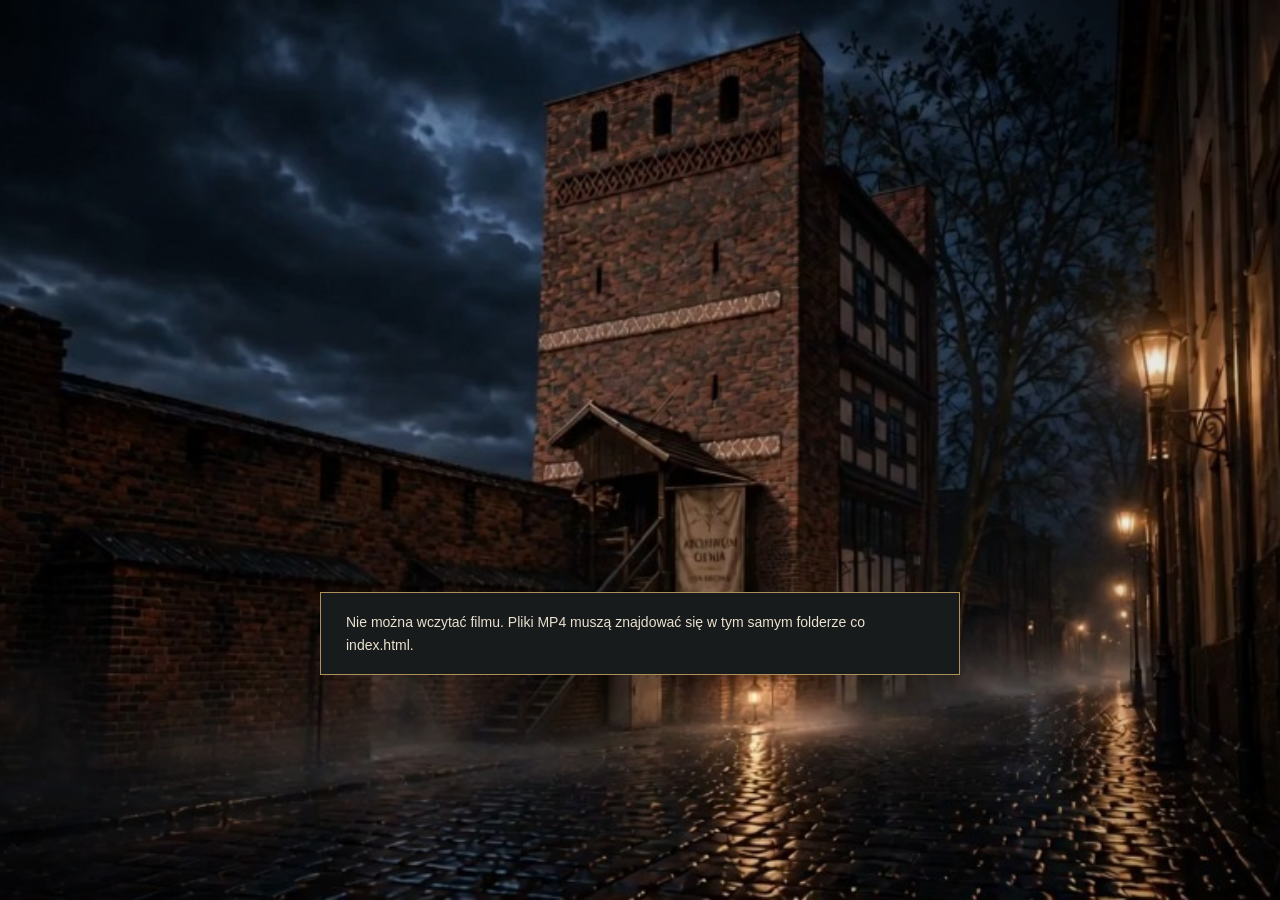
<file: index.html>
<!doctype html>
<html lang="en"><head><meta charset="utf-8"><meta name="viewport" content="width=device-width,initial-scale=1"><meta name="theme-color" content="#100f0d"><meta name="description" content="A cinematic mystery. Follow the lanterns, break the seal, uncover the letter."><link rel="icon" href="data:image/svg+xml,%3Csvg xmlns=%22http://www.w3.org/2000/svg%22 viewBox=%220 0 32 32%22%3E%3Crect width=%2232%22 height=%2232%22 rx=%228%22 fill=%22%23151a1b%22/%3E%3Cpath d=%22M16 3L20 12L29 16L20 20L16 29L12 20L3 16L12 12Z%22 fill=%22none%22 stroke=%22%23c4a66d%22/%3E%3C/svg%3E"><title>The Sealed Archive — An interactive mystery</title><link rel="stylesheet" href="style.css"><link rel="stylesheet" href="diegetic.css"></head>
<body><main id="experience" data-state="welcome">
<div id="stage"><img id="still" src="assets/end-1.jpg" alt="A wax-sealed envelope against an old brick wall"><video id="approach" preload="auto" playsinline poster="assets/arrival.jpg"><source src="generated_video%20(1).mp4" type="video/mp4"></video><div id="inspection-backdrop"></div><div id="scene" aria-label="Interactive 3D envelope and letter"></div><button id="hotspot" aria-label="Pick up the sealed envelope" hidden><span class="target"></span><span class="hotspot-label">Pick up the envelope <small>CLICK TO INTERACT</small></span></button></div><div class="vignette"></div>
<header><a class="brand" href="./" aria-label="The Sealed Archive home"><span class="sigil">✧</span><span>THE SEALED<br>ARCHIVE</span></a><div class="header-right"><span class="edition">AN INTERACTIVE MYSTERY</span><button class="icon-button" id="sound" aria-label="Unmute sound" aria-pressed="false" title="Toggle sound">♪<span class="slash">/</span></button><button class="icon-button" id="help" aria-label="Show controls" title="Controls">?</button></div></header>
<section id="welcome"><p class="eyebrow">A LETTER LEFT BEHIND. A STORY WAITING.</p><h1>Some secrets<br>are meant to be <em>opened.</em></h1><p class="intro">Follow the lanterns. Find the envelope.<br>Discover what lies beneath the seal.</p><button class="primary" id="begin">Begin the story <span>↗</span></button><p class="welcome-note">A SHORT, INTERACTIVE EXPERIENCE <span>•</span> HEADPHONES RECOMMENDED</p></section>
<button id="skip" class="text-button" hidden>Skip approach <span>→</span></button><div id="video-progress" hidden><div></div></div>
<section id="guide" aria-live="polite" hidden><p class="eyebrow" id="chapter">01 / THE ARRIVAL</p><h2 id="instruction">A message, waiting for you.</h2><p id="hint">Click the envelope to pick it up.</p></section>
<nav id="actions" aria-label="Object controls" hidden><button id="reset-view" class="secondary" title="Reset rotation and zoom (R)">↺ <span>Reset view</span></button><button id="primary-action" class="primary">Break the seal <span>↗</span></button><div id="zoom-controls" hidden><button id="zoom-out" aria-label="Zoom out">−</button><span id="zoom-value">100%</span><button id="zoom-in" aria-label="Zoom in">+</button></div><button id="read" class="secondary" hidden>Read transcript</button></nav>
<footer><span>EST. 1904 <i></i> THE OLD TOWN</span><ol id="steps"><li class="active">Approach</li><li>Envelope</li><li>Letter</li></ol><button id="replay" class="text-button" hidden>Replay ↺</button><span id="footer-note">TAKE A CLOSER LOOK.</span></footer><div id="notice" role="status" hidden></div>
<dialog id="help-dialog"><button class="close" aria-label="Close">×</button><p class="eyebrow">A CLOSER LOOK</p><h2>Follow your curiosity.</h2><dl><dt>Pick up / open / extract</dt><dd>Click the object or the highlighted button. Enter also advances.</dd><dt>Rotate</dt><dd>Drag with a mouse or one finger. Use arrow keys for precise rotation.</dd><dt>Inspect the letter</dt><dd>Scroll, pinch, or use + and − to zoom. R resets your view.</dd><dt>Start again</dt><dd>Choose Replay. Escape closes this panel.</dd></dl></dialog>
<dialog id="transcript"><button class="close" aria-label="Close">×</button><p class="eyebrow">THE LETTER / TRANSCRIPT</p><div lang="pl"><p class="stamp">TAJNE</p><h2>Akta sprawy 1904</h2><p>SPRAWA:</p><h3>INNOWACYJNE<br>GRY MIEJSKIE</h3><p>HUB KULTURALNY 2027</p></div></dialog>
</main><script src="assets/three.local.js"></script><script src="assets/seal-data.js"></script><script src="app.js"></script><script src="game.js"></script></body></html>
</file>
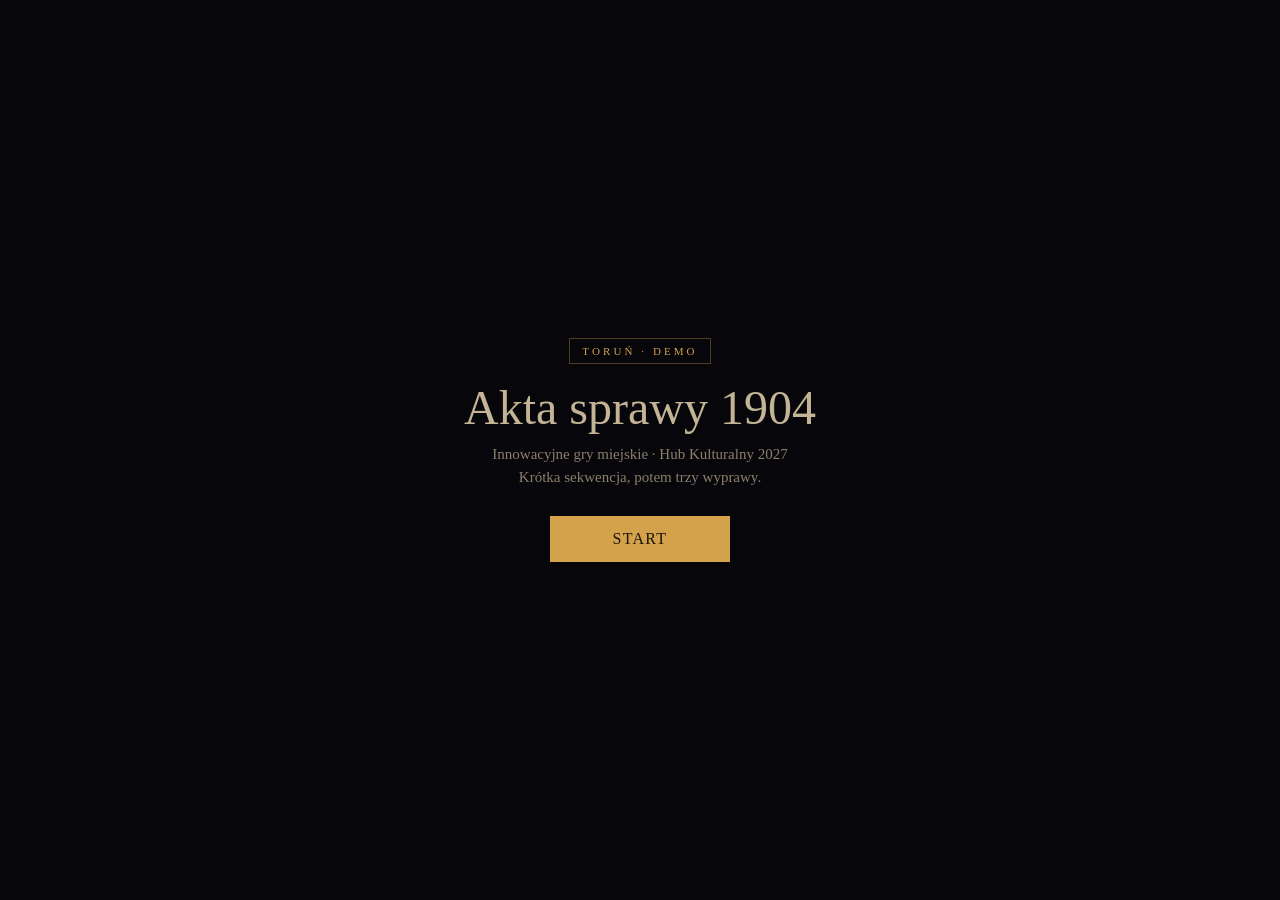
<file: akta/index.html>
<!DOCTYPE html>
<html lang="pl">
<head>
  <meta charset="UTF-8" />
  <meta name="viewport" content="width=device-width, initial-scale=1.0" />
  <title>Akta 1904 — trzy wyprawy</title>
  <link rel="stylesheet" href="style.css" />
</head>
<body>
  <div id="app"></div>
  <script src="content.js"></script>
  <script src="app.js"></script>
</body>
</html>
</file>
<file: style.css>
:root{color-scheme:dark;--ink:#eae1cf;--gold:#c4a66d;--muted:#a69d8d;--line:#ffffff24}*{box-sizing:border-box}body{margin:0;background:#0b0c0c;color:var(--ink);font-family:Arial,Helvetica,sans-serif;font-size:14px;overflow:hidden}button,a{-webkit-tap-highlight-color:transparent}button{font:inherit;color:inherit;cursor:pointer;border:0}button:disabled{cursor:wait;opacity:.5}button:focus-visible,a:focus-visible{outline:2px solid var(--gold);outline-offset:6px}[hidden]{display:none!important}a{color:inherit;text-decoration:none}#experience{height:100svh;min-height:480px;position:relative;isolation:isolate;overflow:hidden}#stage{position:absolute;width:100%;height:100%;inset:0}#approach,#still,#scene,#inspection-backdrop{position:absolute;inset:0;width:100%;height:100%}#approach,#still{object-fit:cover}#still{opacity:0}#scene{z-index:3;touch-action:none;opacity:0;transition:opacity .7s}#scene canvas{width:100%;height:100%;display:block}#inspection-backdrop{z-index:2;opacity:0;background:radial-gradient(ellipse at 50% 40%,#302a20 0%,#121414 65%,#090c0e 100%);transition:opacity 1s}.vignette{position:absolute;inset:0;z-index:4;pointer-events:none;background:linear-gradient(180deg,#060809a6,transparent 24%,transparent 63%,#080b0dee),linear-gradient(90deg,#0608094d,transparent 50%,#06080926)}header{position:absolute;left:4%;right:4%;top:30px;display:flex;justify-content:space-between;align-items:center;z-index:8}.brand{display:flex;align-items:center;gap:12px;letter-spacing:3px;font-size:10px;line-height:1.6}.sigil{font-size:40px;line-height:1;color:var(--gold)}.header-right{display:flex;align-items:center;gap:20px}.edition{font-size:9px;letter-spacing:2.5px;color:#b9b5aa}.icon-button{width:34px;height:34px;background:#11181c66;border:1px solid #ffffff30;border-radius:50%;position:relative}.slash{position:absolute;left:13px;top:5px;font-size:22px}.icon-button[aria-pressed=true] .slash{display:none}#welcome{position:absolute;z-index:6;left:9%;top:50%;transform:translateY(-42%);max-width:780px}#experience[data-state=welcome] #approach{filter:brightness(.54)}.eyebrow{font-size:10px;letter-spacing:3px;font-weight:500;color:var(--gold);line-height:1.8}h1{font-family:Georgia,'Times New Roman',serif;font-weight:400;font-size:clamp(38px,5.4vw,80px);line-height:1.13;letter-spacing:-2px;margin:22px 0}h1 em{font-weight:400;color:#d4b886}.intro{color:#c2c0b6;font-size:14px;line-height:1.9;margin-bottom:30px}.primary{display:inline-flex;align-items:center;justify-content:center;gap:35px;background:#c5a875;color:#171714;padding:17px 25px;font-size:12px;letter-spacing:.7px;border:1px solid #dec291;transition:background .2s,transform .2s}.primary:hover{background:#e0c291;transform:translateY(-2px)}.primary span{font-size:18px}.welcome-note{font-size:8px;letter-spacing:1.6px;color:#96978f;margin-top:24px}.welcome-note span{margin:0 8px}footer{position:absolute;z-index:7;bottom:24px;left:4%;right:4%;display:flex;align-items:center;justify-content:space-between;color:#a7a79c;font-size:8px;letter-spacing:2px}footer>span{min-width:180px}footer>span:last-child{text-align:right}footer i{display:inline-block;height:2px;width:2px;background:var(--gold);vertical-align:middle;margin:0 10px}#steps{padding:0;list-style:none;display:flex;gap:30px;font-size:9px;letter-spacing:1px;counter-reset:step}#steps li{counter-increment:step;color:#777a75;display:flex;align-items:center;gap:9px}#steps li:before{content:'0' counter(step);font-size:8px}#steps li.active{color:#e0c28b}#steps li.active:after{content:'';width:20px;height:1px;background:var(--gold)}.text-button{padding:10px;background:transparent;color:#d7ccb7;font-size:10px;letter-spacing:1px}#skip{position:absolute;bottom:90px;right:4%;z-index:7}#video-progress{height:1px;background:#ffffff20;position:absolute;bottom:74px;left:4%;right:4%;z-index:5}#video-progress>div{height:100%;background:var(--gold);width:0}#guide{position:absolute;bottom:143px;left:20px;right:20px;text-align:center;z-index:6;pointer-events:none}#guide .eyebrow{margin:0}h2{font-family:Georgia,serif;font-weight:400;font-size:27px;margin:10px 0}#hint{font-size:11px;color:#b5b3a7;letter-spacing:.4px;margin:10px 0}#actions{position:absolute;bottom:88px;left:20px;right:20px;display:flex;justify-content:center;align-items:center;gap:12px;z-index:7}.secondary{background:#111719b3;border:1px solid var(--line);padding:15px 18px;color:#c7c3b6;font-size:11px}.secondary:hover{border-color:var(--gold)}#zoom-controls{display:flex;align-items:center;border:1px solid var(--line);background:#111719b3;height:46px}#zoom-controls button{background:none;font-size:20px;width:40px;height:44px}#zoom-value{min-width:45px;font-size:10px;text-align:center;color:var(--muted)}#hotspot{position:absolute;z-index:5;left:22%;top:14%;width:55%;height:73%;background:none}.target{position:absolute;left:48%;top:51%;width:30px;height:30px;border:1px solid #e0c28b99;border-radius:50%;box-shadow:0 0 0 7px #e0c28b10;animation:breathe 2s infinite}.target:after{content:'';position:absolute;width:4px;height:4px;background:#e0c28b;border-radius:50%;left:12px;top:12px}.hotspot-label{position:absolute;left:50%;top:69%;transform:translateX(-50%);white-space:nowrap;font:italic 18px Georgia,serif;text-shadow:0 2px 8px #000}.hotspot-label small{display:block;font:8px Arial,sans-serif;letter-spacing:2px;margin-top:10px;color:#c7b89a}#notice{position:absolute;z-index:20;bottom:25%;left:50%;transform:translateX(-50%);background:#181b1c;padding:18px 25px;border:1px solid #ad905b;max-width:90%;line-height:1.6}dialog{background:#151a1b;color:var(--ink);border:1px solid #a48a534d;padding:42px;width:min(500px,90vw);box-shadow:0 30px 100px #0008}dialog::backdrop{background:#050809bb;backdrop-filter:blur(8px)}.close{position:absolute;right:14px;top:10px;background:none;font-size:25px;color:var(--muted)}dt{color:#d0b47f;margin-top:22px;font-size:12px}dd{margin:8px 0;color:#aaa99e;font-size:12px;line-height:1.7}.stamp{font:bold 24px Georgia;color:#bb6b59;border:2px solid;padding:6px;display:inline-block;transform:rotate(-5deg)}#transcript{text-align:center}#transcript h3{font-family:monospace;font-size:24px;line-height:1.5}#experience[data-state=ready] #guide{bottom:93px}#experience[data-state=playing] #approach{filter:none}#experience[data-state=ready] #still{opacity:1}#experience[data-state=ready] #approach{opacity:0}#experience[data-state=held] #inspection-backdrop,#experience[data-state=opened] #inspection-backdrop,#experience[data-state=inspect] #inspection-backdrop{opacity:1}#experience[data-state=held] #scene,#experience[data-state=opened] #scene,#experience[data-state=inspect] #scene{opacity:1}@keyframes breathe{50%{box-shadow:0 0 0 12px #e0c28b00}}@media(max-width:650px){header{top:20px}.edition{display:none}.header-right{gap:10px}#welcome{left:7%;right:6%}h1{letter-spacing:-1px}.welcome-note{line-height:2;max-width:250px}footer>span{display:none}footer{justify-content:center;bottom:15px}#steps{gap:20px}#replay{position:absolute;right:0;bottom:26px}#guide{bottom:150px}h2{font-size:22px}#actions{bottom:75px;flex-wrap:wrap;gap:7px}.primary{padding:14px 18px;gap:18px}.secondary{padding:14px 12px}#read{font-size:10px}#guide #hint{max-width:310px;margin:8px auto;line-height:1.6}#skip{bottom:70px}}@media(prefers-reduced-motion:reduce){*,*:before,*:after{animation:none!important;transition:none!important}}
</file>
<file: diegetic.css>
/* The world itself is the interface. Controls appear only in the pause menu. */
#experience header,#welcome,#guide,#actions,#experience footer,#skip,#hotspot,#video-progress,#help-dialog,#transcript{display:none!important}
#experience{min-height:0}
#experience[data-state=welcome] #approach{filter:none}
#experience .vignette{background:radial-gradient(ellipse at center,transparent 45%,#0005 100%)}
#approach,#opening{transition:opacity .3s;filter:none}
#opening{position:absolute;inset:0;width:100%;height:100%;object-fit:cover;opacity:0;pointer-events:none;z-index:1}
#still{display:none}
#world-action{position:absolute;z-index:6;display:block;background:transparent;border:0;padding:0;cursor:none;touch-action:none;outline-offset:-5px}
#world-action:focus-visible{outline:1px solid #d1b88455}
#world-cursor{position:fixed;z-index:12;width:5px;height:5px;border-radius:50%;background:#fff8;box-shadow:0 1px 5px #0009;pointer-events:none;transform:translate(-50%,-50%);transition:width .15s,height .15s,border .15s,background .15s;opacity:0}
#experience:hover #world-cursor{opacity:1}
#world-cursor.over{width:22px;height:22px;background:#fff1;border:1px solid #ead5a7b0}
#experience.moving #world-cursor{opacity:0}
#scene{pointer-events:none;opacity:0!important;transition:opacity .35s}
#inspection-backdrop{opacity:0!important;background:linear-gradient(#0003,#0004),url('assets/environment.jpg') center/cover;filter:blur(3px);transform:scale(1.025);transition:opacity .35s}
#experience.live-object #scene{opacity:1!important;pointer-events:auto}
#experience.live-object #inspection-backdrop{opacity:1!important}
#scene canvas{cursor:grab}
#pause-menu{line-height:1.8}
#pause-menu>p{color:#bdb8a9;font-size:13px}
#pause-menu .pause-tip{font-size:11px;margin-top:22px}
@media(pointer:coarse){#world-cursor{display:none}}
</file>
<file: akta/style.css>
:root {
  --bg: #07060a;
  --paper: #c4b496;
  --ink: #1a140c;
  --amber: #d4a24a;
  --amber-dim: #8a6a2e;
  --line: rgba(212, 162, 74, 0.35);
}
* { box-sizing: border-box; margin: 0; padding: 0; }
html, body, #app { height: 100%; background: var(--bg); color: var(--paper); font-family: Georgia, "Times New Roman", serif; }
button { font-family: inherit; cursor: pointer; }
.screen { min-height: 100%; display: flex; flex-direction: column; }
.center { flex: 1; display: flex; align-items: center; justify-content: center; padding: 24px; }
.stamp {
  letter-spacing: 0.28em; text-transform: uppercase; font-size: 11px;
  color: var(--amber); border: 1px solid var(--line); padding: 6px 12px; display: inline-block;
}
h1 { font-weight: 400; font-size: clamp(28px, 5vw, 48px); margin: 16px 0 8px; }
.muted { opacity: 0.7; font-size: 15px; max-width: 420px; line-height: 1.5; }
.btn {
  margin-top: 28px; background: var(--amber); color: var(--ink); border: 0;
  padding: 14px 28px; font-size: 16px; letter-spacing: 0.08em; text-transform: uppercase;
}
.btn.ghost { background: transparent; color: var(--paper); border: 1px solid var(--line); }
.btn.small { padding: 8px 14px; font-size: 13px; margin-top: 0; }
.row { display: flex; gap: 10px; flex-wrap: wrap; align-items: center; }
.topbar {
  display: flex; justify-content: space-between; align-items: center; gap: 12px;
  padding: 14px 18px; border-bottom: 1px solid var(--line); background: rgba(0,0,0,.35);
}
.video-wrap { position: relative; width: min(960px, 100%); aspect-ratio: 16/9; background: #000; }
.video-wrap video { width: 100%; height: 100%; object-fit: cover; display: block; }
.video-actions {
  position: absolute; left: 0; right: 0; bottom: 0; padding: 16px;
  background: linear-gradient(transparent, rgba(0,0,0,.75));
  display: flex; justify-content: space-between; gap: 8px;
}
.map-stage {
  position: relative; flex: 1; min-height: 68vh; overflow: hidden;
  background-color: #07060a;
  background-image:
    linear-gradient(180deg, rgba(7,6,10,.15), rgba(7,6,10,.35)),
    url("mapa_noc.jpg");
  background-size: cover;
  background-position: center;
}
.map-stage::before { display: none; }
.river { display: none; }
.label-n, .label-s {
  position: absolute; font-size: 11px; letter-spacing: .2em; text-transform: uppercase; color: var(--amber-dim);
}
.label-n { left: 12%; top: 22%; }
.label-s { right: 14%; bottom: 18%; }
.pin {
  position: absolute; transform: translate(-50%, -100%);
  background: none; border: 0; color: var(--paper); text-align: left; width: 160px;
}
.pin .dot {
  width: 16px; height: 16px; border-radius: 50%; background: var(--amber);
  box-shadow: 0 0 0 6px rgba(212,162,74,.25), 0 0 18px var(--amber);
  margin-bottom: 6px;
}
.pin strong { display: block; font-size: 15px; text-shadow: 0 1px 8px #000; }
.pin span { font-size: 12px; opacity: .85; text-shadow: 0 1px 8px #000; }
.pin:hover .dot { transform: scale(1.15); }
.card {
  width: min(720px, 100%); background: #120f0c; border: 1px solid var(--line);
  padding: 18px; max-height: 86vh; overflow: auto;
}
.card h2 { font-weight: 400; margin: 4px 0 6px; }
.card p { line-height: 1.55; opacity: .88; }
.media {
  width: 100%; aspect-ratio: 16/9; background: linear-gradient(135deg, #2a2118, #0c0a08 60%);
  margin: 12px 0; display: flex; align-items: center; justify-content: center;
  color: var(--amber-dim); font-size: 13px; letter-spacing: .12em; text-transform: uppercase;
}
.media video { width: 100%; height: 100%; object-fit: cover; }
.ach { display: grid; gap: 8px; margin-top: 16px; }
.ach li {
  list-style: none; border: 1px solid var(--line); padding: 10px 12px;
  display: flex; justify-content: space-between; gap: 12px; align-items: baseline;
}
.ach li.on { border-color: var(--amber); }
.xp { height: 6px; background: #2a2318; margin: 10px 0 18px; }
.xp > i { display: block; height: 100%; background: var(--amber); width: 0; }
.letter {
  width: min(460px, 92vw); background: #d8c7a4; color: var(--ink); padding: 28px 24px;
  box-shadow: 0 20px 60px rgba(0,0,0,.5); transform: rotate(-1.2deg);
}
.letter .secret { color: #7a1f1f; letter-spacing: .3em; font-size: 11px; }
.hero { text-align: center; }
.hero .btn { min-width: 180px; }
</file>
